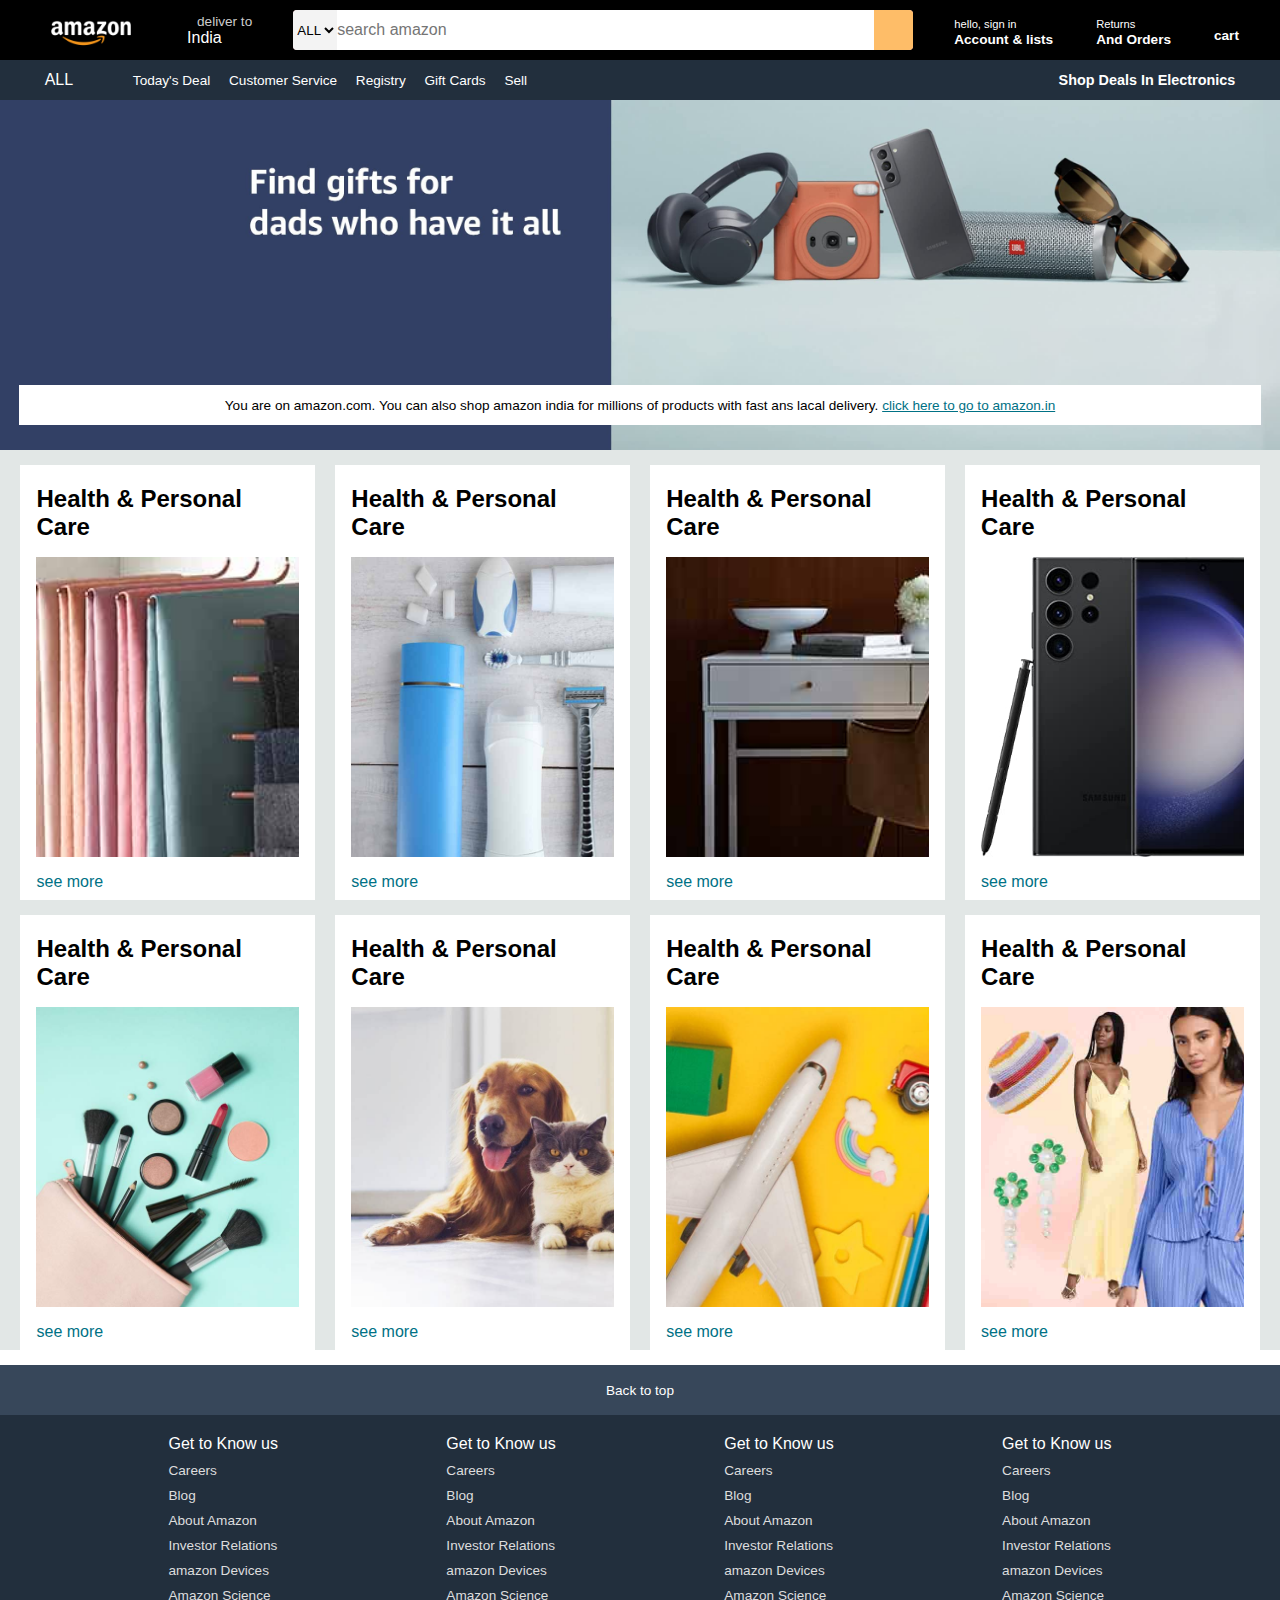
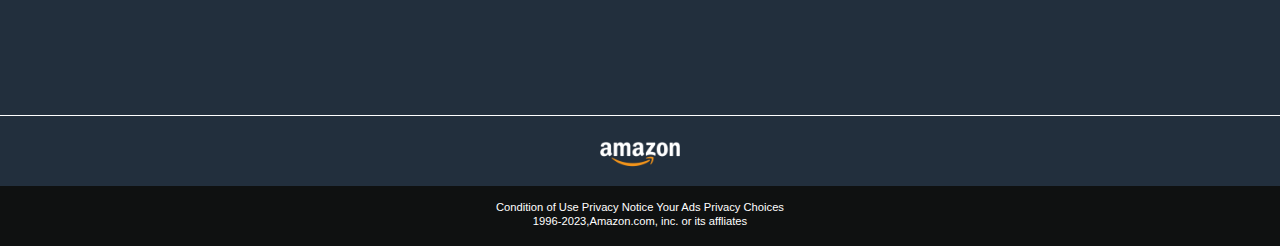
<file: index.html>
<!DOCTYPE html>
<html lang="en">
<head>
    <meta charset="UTF-8">
    <meta name="viewport" content="width=device-width, initial-scale=1.0">
    <title>AMAZON</title>
    <link rel="stylesheet" href="style.css">
    <link rel="stylesheet" href="https://cdnjs.cloudflare.com/ajax/libs/font-awesome/6.5.2/css/all.min.css" integrity="sha512-SnH5WK+bZxgPHs44uWIX+LLJAJ9/2PkPKZ5QiAj6Ta86w+fsb2TkcmfRyVX3pBnMFcV7oQPJkl9QevSCWr3W6A==" crossorigin="anonymous" referrerpolicy="no-referrer" />
</head>
<body>
    <header>
        <div class="navbar">
         <div class="nav-logo border">
            <div class="logo"></div>
         </div> 
         <div class="nav-address border">
            <p class="add-first">deliver to</p>
            <div class="add-icon">
                <i class="fa-solid fa-location-dot"></i>
                <p class="add-sec">India</p>
            </div>
         </div> 
         <div class="nav-search">
            <select class="search-select"><option value="">ALL</option>
            </select>
            <input type="text" placeholder="search amazon" class="search-input">
            <div class="search-icon">
                <i class="fa-solid fa-magnifying-glass"></i>
            </div>
         </div>
         <div class="nav-signin border">
            <p></p>
            <span>hello, sign in</span>
            <p class="nav-sec">Account & lists</p>
         </div>
         <div class="nav-returns border">
            <p></p>
            <span>Returns</span>
            <p class="nav-sec">And Orders</p>
         </div>
         <div class="nav-cart border">
            <i class="fa-solid fa-cart-shopping"></i>
            cart
         </div>
        </div>
        <div class="panel">
            <div class="panel-all">
                <i class="fa-solid fa-bars"></i>  
                ALL</div>
                <div class="panel-opt">
                    <p>Today's Deal</p>
                    <p>Customer Service</p>
                    <p>Registry</p>
                    <p>Gift Cards</p>
                    <p>Sell</p>
                </div>
                <div class="panel-deals">Shop Deals In Electronics</div>
        </div>
    </header>
        <div class="hero-section">
            <div class="hero-msg">
                <p>You are on amazon.com. You can also shop amazon india for millions of products with fast ans lacal delivery. <a href="">click here to go to amazon.in</a></p>
            </div>
        </div>
        <div class="shop-section">
            <div class="box1 box">
                <div class="box-content"><h2>Health & Personal Care</h2>
                    <div class="box-img" style="background-image: url('box1_image.jpg');"></div>
                    <p>see more</p></div>
                
            </div>
            <div class="box2 box"> <div class="box-content"><h2>Health & Personal Care</h2>
                <div class="box-img" style="background-image: url('box2_image.jpg');"></div>
                <p>see more</p></div></div>
            <div class="box3 box"> <div class="box-content"><h2>Health & Personal Care</h2>
                <div class="box-img" style="background-image: url('box3_image.jpg');"></div>
                <p>see more</p></div></div>
            <div class="box4 box"> <div class="box-content"><h2>Health & Personal Care</h2>
                <div class="box-img" style="background-image: url('box4_image.jpg');"></div>
                <p>see more</p></div></div>
                <div class="box1 box">
                    <div class="box-content"><h2>Health & Personal Care</h2>
                        <div class="box-img" style="background-image: url('box5_image.jpg');"></div>
                        <p>see more</p></div>
                    
                </div>
                <div class="box2 box"> <div class="box-content"><h2>Health & Personal Care</h2>
                    <div class="box-img" style="background-image: url('box6_image.jpg');"></div>
                    <p>see more</p></div></div>
                <div class="box3 box"> <div class="box-content"><h2>Health & Personal Care</h2>
                    <div class="box-img" style="background-image: url('box7_image.jpg');"></div>
                    <p>see more</p></div></div>
                <div class="box4 box"> <div class="box-content"><h2>Health & Personal Care</h2>
                    <div class="box-img" style="background-image: url('box8_image.jpg');"></div>
                    <p>see more</p></div></div>
        </div>
        <footer>
            <div class="foot-panel1">
                Back to top</div>
                <div class="foot-panel2">
                    <ul>
                        <p>Get to Know us</p>
                        <a>Careers</a>
                        <a>Blog</a>
                        <a>About Amazon</a>
                        <a>Investor Relations</a>
                        <a>amazon Devices</a>
                        <a>Amazon Science</a>
                    </ul>
                    <ul>
                        <p>Get to Know us</p>
                        <a>Careers</a>
                        <a>Blog</a>
                        <a>About Amazon</a>
                        <a>Investor Relations</a>
                        <a>amazon Devices</a>
                        <a>Amazon Science</a>
                    </ul>
                    <ul>
                        <p>Get to Know us</p>
                        <a>Careers</a>
                        <a>Blog</a>
                        <a>About Amazon</a>
                        <a>Investor Relations</a>
                        <a>amazon Devices</a>
                        <a>Amazon Science</a>
                    </ul>         
                    <ul>
                        <p>Get to Know us</p>
                        <a>Careers</a>
                        <a>Blog</a>
                        <a>About Amazon</a>
                        <a>Investor Relations</a>
                        <a>amazon Devices</a>
                        <a>Amazon Science</a>
                    </ul>
                </div>
                <div class="foot-panel3">
                <div class="logo"></div>    
                </div>
                <div class="foot-panel4">
                    <div class="pages">
                        <a>Condition of Use</a>
                        <a>Privacy Notice</a>
                        <a>Your Ads Privacy Choices</a>
                    </div>
                    <div class="copyright">
                        1996-2023,Amazon.com, inc. or its affliates 
                    </div>
                </div>
        </footer>
   
    
</body>
</html>
</file>
<file: style.css>
*{
    margin: 0;
    padding: 0;
    font-family: Arial;
    border: border-box;
}
.navbar{
    height: 60px;
    justify-content: space-evenly;
    background-color: black;
    color: white;
    display: flex;
    align-items: center;

}
.navlogo{
    height: 50px;
    width: 100px;
}
.logo{
    background-image: url("amazon_logo.png");
    height: 50px;
    width: 100px;
    background-size: cover;
}

.border{
    border: 2px solid transparent;
}
.border:hover{
    border: 1.5px solid white;
}

.add-first{
    color: #cccccc;
    font-size: 0.85rem;
    margin-left: 13px;
}
.add-sec{
    font-size: 1rem;
    margin-left:3px
}
.add-icon{
     display: flex;
     align-items: center;
}
.nav-search{
    display: flex;
    justify-content: space-evenly;
    background-color: pink;
    width: 620px;
    height: 40px;
    border-radius: 4px;
}
.search-select{
    background-color: #f3f3f3;
    width: 50px;
    text-align: center;
    border-top-left-radius: 4px;
    border-bottom-left-radius: 4px;
    border:none;
}
.nav-search:hover{
    border:3px solid  #febd68 ;
}
.search-input{
    width: 100%;
    font-size: 1rem;
    border: none;
}
.search-icon{
    width:45px ;
    display: flex;
    justify-content:center ;
    align-items: center;
    font-size: 1.2rem;
    background-color: #febd68;
    border-top-right-radius: 4px;
    border-bottom-right-radius: 4px;
    color: #0f1111;
}
span{
    font-size: 0.7rem;
}
.nav-sec{
    font-size: 0.85rem;
    font-weight: 700;
}
.nav-cart i {
font-size: 30px;
}
.nav-cart{
    font-size: 0.85rem;
    font-weight: 700;
}
.panel{
    height: 40px;
    display: flex;
    background-color: #222f3d;
    color: white ;
    align-items:center;
    justify-content: space-evenly;
}
.panel-opt p{
    display: inline;
    margin-left: 15px;
}
.panel-opt{
    width: 70%;
    font-size: 0.85rem;
}
.panel-deals{
    font-size: 0.9rem;
    font-weight: 700
}
.hero-section{
    background-image: url("hero_image.jpg");
    height:350px;
    background-size: cover;
    display: flex;
    justify-content: center;
    align-items: flex-end;
}
.hero-msg{
    background-color: white;
    color: black;
    height: 40px;
    display: flex;
    align-items: center;
    justify-content: center;
    font-size: 0.85rem;
    width: 97%;
    margin-bottom: 25px;
}
.hero-msg a{
    color: #007185;
}
.shop-section{
    display: flex;
    flex-wrap: wrap;
    justify-content: space-evenly;
    background-color: #e2e7e6;
}
.box{
    height: 400px;
    width: 23%;
    background-color: white;
    padding: 20px 0px 15px;
    margin-top:15px ;
}
.box-img{
    height: 300px;
    background-size: cover;
    margin-top: 1rem;
    margin-bottom: 1rem;
}
.box-content{
   margin-left: 1rem; 
   margin-right: 1rem;
}
.box-content p{
    color: #007185;
}
footer{
    margin-top: 15px;
}
.foot-panel1{
    background-color:#37475a ;
    color: white;
    height: 50px;
    display: flex;
    align-items: center;
    justify-content: center;
    font-size: 0.85rem;
}
.foot-panel2{
    background-color: #222f3d;
    color: white;
    height: 300px;
    display: flex;
    justify-content: space-evenly;
}
ul{
    margin-top: 20px;
}
ul a{
    display:block;
    font-size: 0.85rem;
    margin-top:10px ;
    color: #dddddd;
}
.foot-panel3{
    background-color: #222f3d;
    color: white;
    border-top: 0.5px solid white;
    height: 70px;
    display: flex;
    justify-content: center;
    align-items: center;
}
.foot-panel4{
    background-color: #0f1111;
    color: white;
    height: 60px;
}
.pages{
    font-size: 0.7rem;
    text-align: center;
    padding-top: 15px;
}
.copyright{
    padding-top: 2px;
    font-size: 0.7rem;
    text-align: center;
}
</file>
